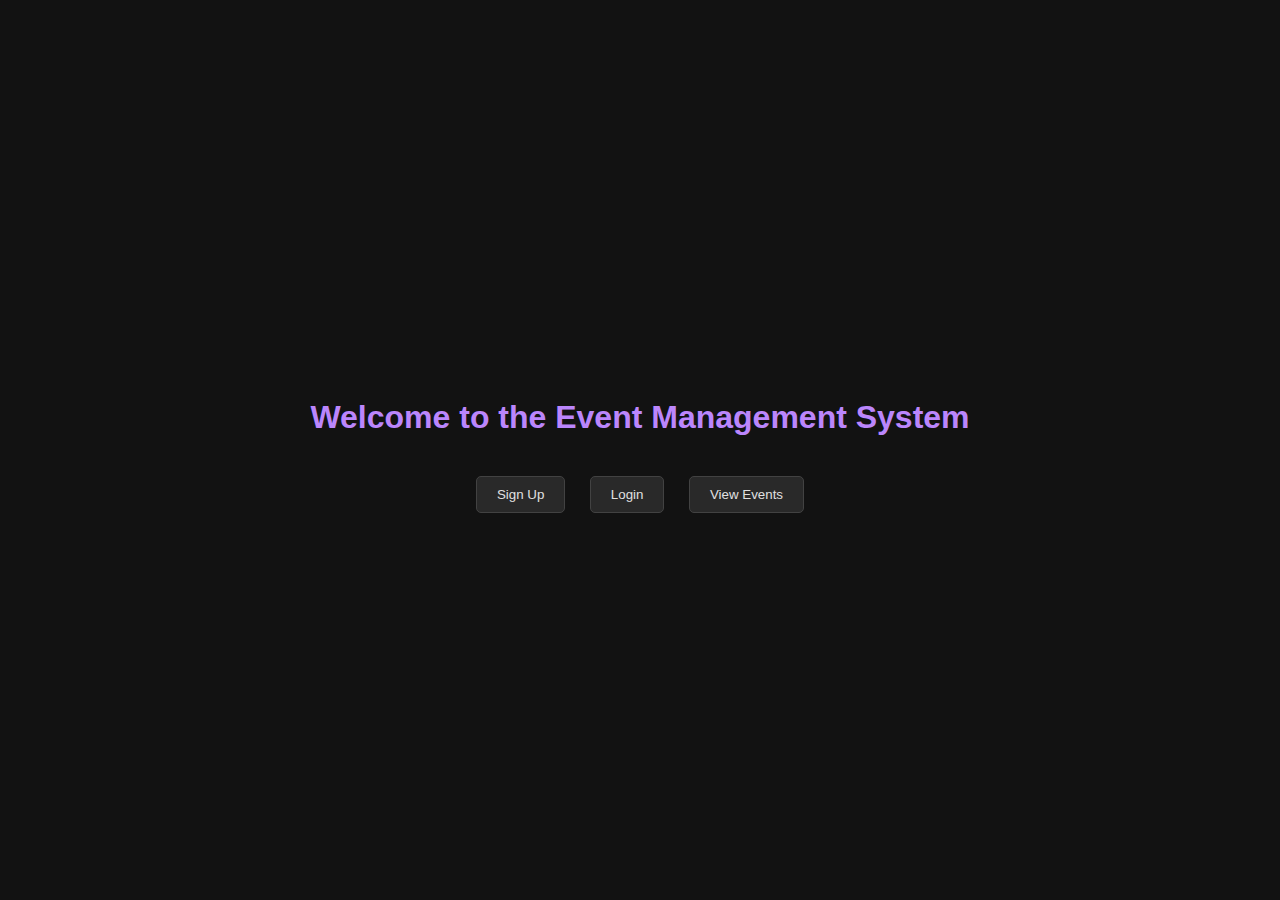
<file: index.html>
<!DOCTYPE html>
<html lang="en">
<head>
    <meta charset="UTF-8">
    <meta name="viewport" content="width=device-width, initial-scale=1.0">
    <title>Event Management System</title>
    <style>
        body {
            background-color: #121212; /* Dark background */
            color: #e0e0e0; /* Light text */
            font-family: sans-serif;
            display: flex;
            justify-content: center;
            align-items: center;
            min-height: 100vh;
            margin: 0;
        }

        .container {
            text-align: center;
        }

        h1 {
            color: #bb86fc; /* Purple accent for heading */
            margin-bottom: 30px;
        }

        button {
            background-color: #292929; /* Darker button background */
            color: #e0e0e0;
            border: 1px solid #424242; /* Slightly lighter border */
            padding: 10px 20px;
            margin: 10px;
            cursor: pointer;
            border-radius: 5px;
            transition: background-color 0.3s ease, color 0.3s ease;
        }

        button:hover {
            background-color: #bb86fc; /* Purple hover effect */
            color: #121212;
            border-color: #bb86fc;
        }

        a {
            text-decoration: none;
        }
    </style>
</head>
<body>
    <div class="container">
        <h1>Welcome to the Event Management System</h1>
        <a href="signup.html"><button>Sign Up</button></a>
        <a href="login.html"><button>Login</button></a>
        <a href="view-events.html"><button>View Events</button></a>
    </div>
</body>
</html>
</file>
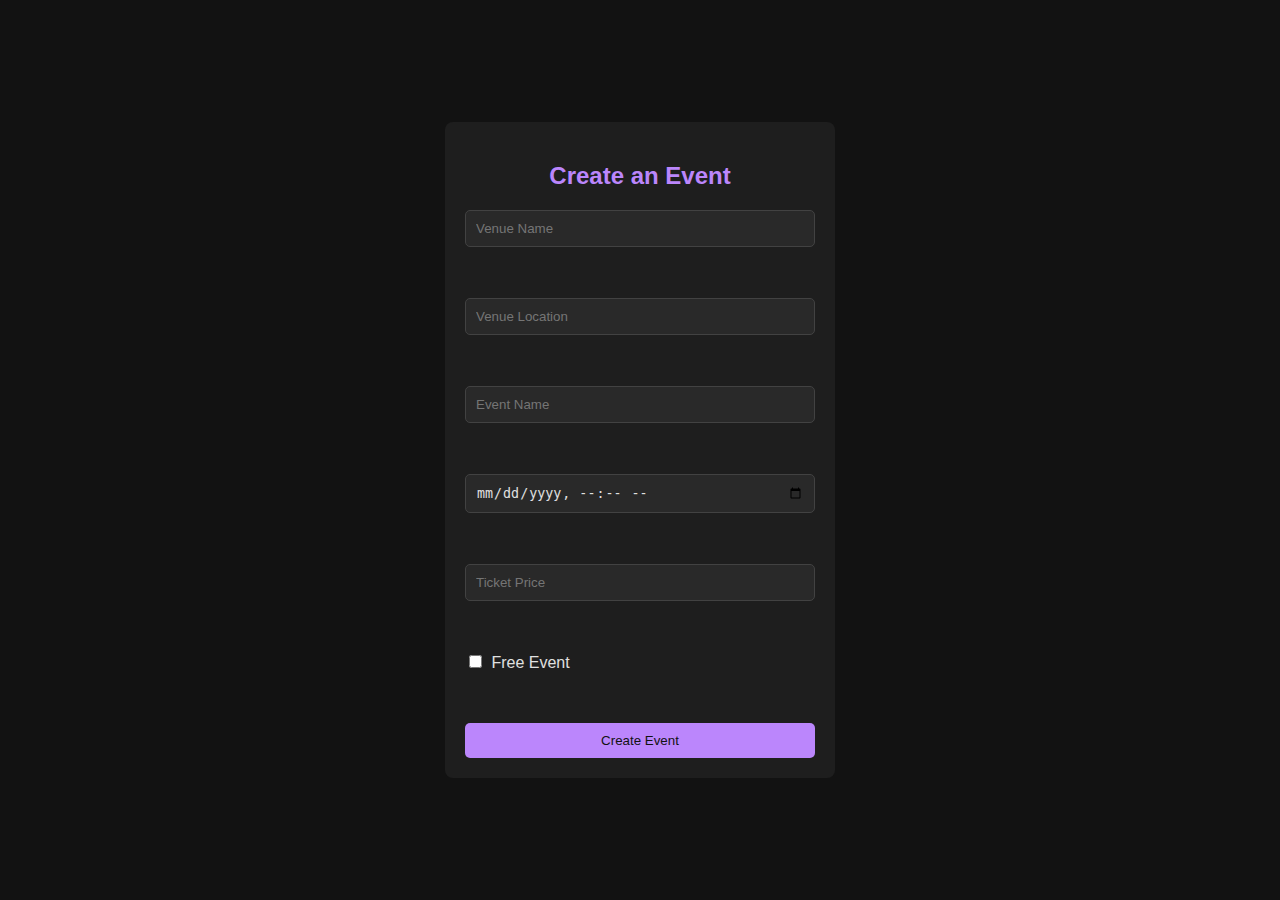
<file: create-event.html>
<!DOCTYPE html>
<html lang="en">
<head>
    <meta charset="UTF-8">
    <meta name="viewport" content="width=device-width, initial-scale=1.0">
    <title>Create Event</title>
    <style>
        body {
            background-color: #121212;
            color: #e0e0e0;
            font-family: sans-serif;
            display: flex;
            justify-content: center;
            align-items: center;
            min-height: 100vh;
            margin: 0;
        }

        .container {
            width: 350px;
            padding: 20px;
            border-radius: 8px;
            background-color: #1e1e1e; /* Slightly lighter container */
        }

        h2 {
            color: #bb86fc;
            text-align: center;
            margin-bottom: 20px;
        }

        input[type="text"],
        input[type="datetime-local"],
        input[type="number"] {
            width: calc(100% - 22px); /* Account for padding and border */
            padding: 10px;
            margin-bottom: 15px;
            border: 1px solid #424242;
            background-color: #292929;
            color: #e0e0e0;
            border-radius: 5px;
        }

        input[type="checkbox"] {
            margin-right: 5px;
        }

        label {
            display: block;
            margin-bottom: 15px;
        }

        button {
            background-color: #bb86fc;
            color: #121212;
            border: none;
            padding: 10px 20px;
            border-radius: 5px;
            cursor: pointer;
            width: 100%;
            transition: background-color 0.3s ease;
        }

        button:hover {
            background-color: #9c68e0; /* Slightly darker purple on hover */
        }

        form {
            display: flex;
            flex-direction: column;
        }

    </style>
</head>
<body>
    <div class="container">
        <h2>Create an Event</h2>
        <form action="" method="POST">
            <input type="text" name="venue_name" placeholder="Venue Name" required><br><br>
            <input type="text" name="venue_location" placeholder="Venue Location" required><br><br>
            <input type="text" name="event_name" placeholder="Event Name" required><br><br>
            <input type="datetime-local" name="event_day_time" required><br><br>
            <input type="number" name="event_amount" placeholder="Ticket Price" required><br><br>
            <label><input type="checkbox" name="is_free_event" value="1"> Free Event</label><br><br>
            <button type="submit">Create Event</button>
        </form>
    </div>
</body>
</html>
</file>
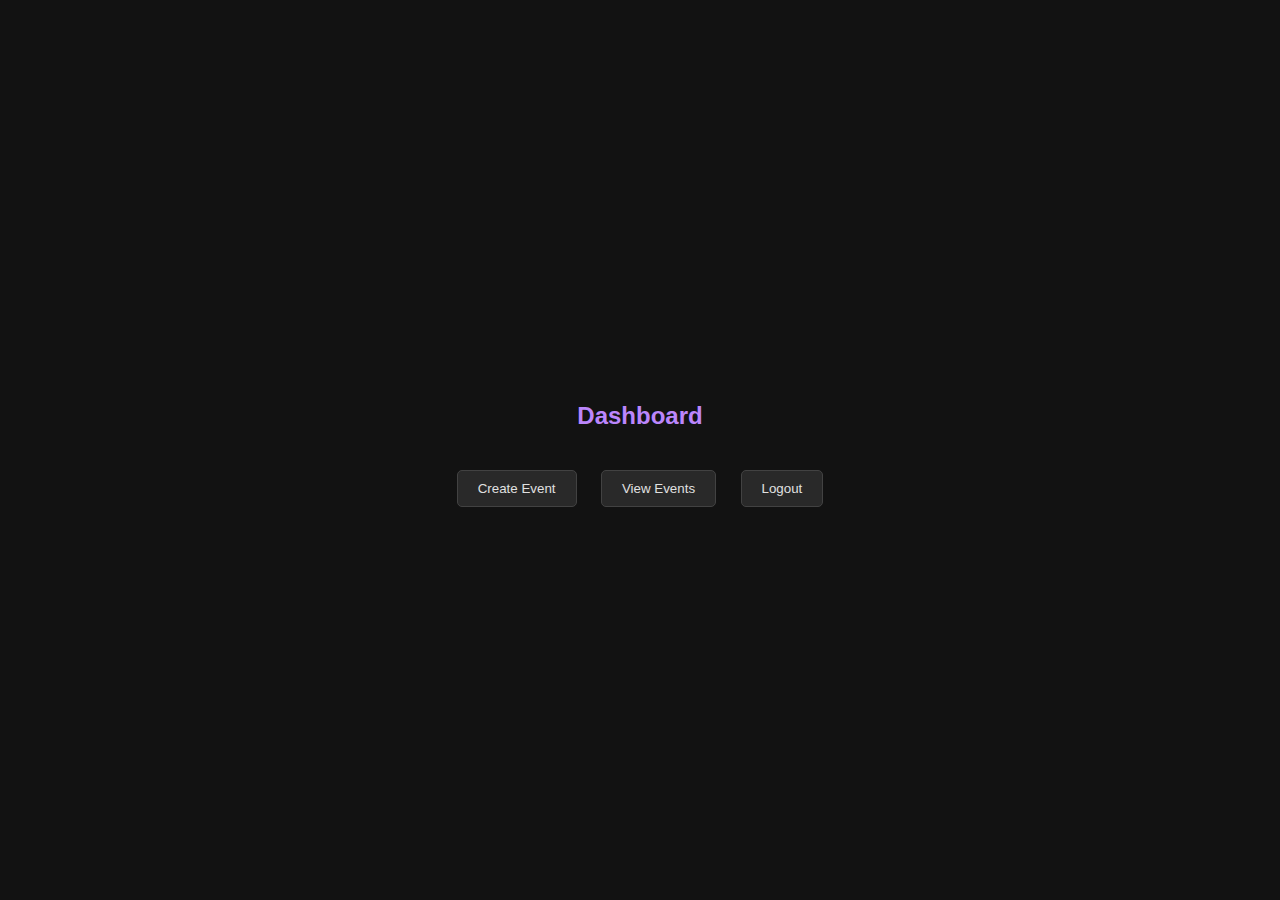
<file: dashboard.html>
<!DOCTYPE html>
<html lang="en">
<head>
    <meta charset="UTF-8">
    <meta name="viewport" content="width=device-width, initial-scale=1.0">
    <title>Dashboard</title>
    <style>
        body {
            background-color: #121212;
            color: #e0e0e0;
            font-family: sans-serif;
            display: flex;
            justify-content: center;
            align-items: center;
            min-height: 100vh;
            margin: 0;
        }

        .container {
            text-align: center;
        }

        h2 {
            color: #bb86fc;
            margin-bottom: 30px;
        }

        button {
            background-color: #292929;
            color: #e0e0e0;
            border: 1px solid #424242;
            padding: 10px 20px;
            margin: 10px;
            cursor: pointer;
            border-radius: 5px;
            transition: background-color 0.3s ease, color 0.3s ease;
        }

        button:hover {
            background-color: #bb86fc;
            color: #121212;
            border-color: #bb86fc;
        }

        a {
            text-decoration: none;
        }
    </style>
</head>
<body>
    <div class="container">
        <h2>Dashboard</h2>
        <a href="create-event.html"><button>Create Event</button></a>
        <a href="view-events.html"><button>View Events</button></a>
        <a href="php-code/logout.php"><button>Logout</button></a>
    </div>
</body>
</html>
</file>
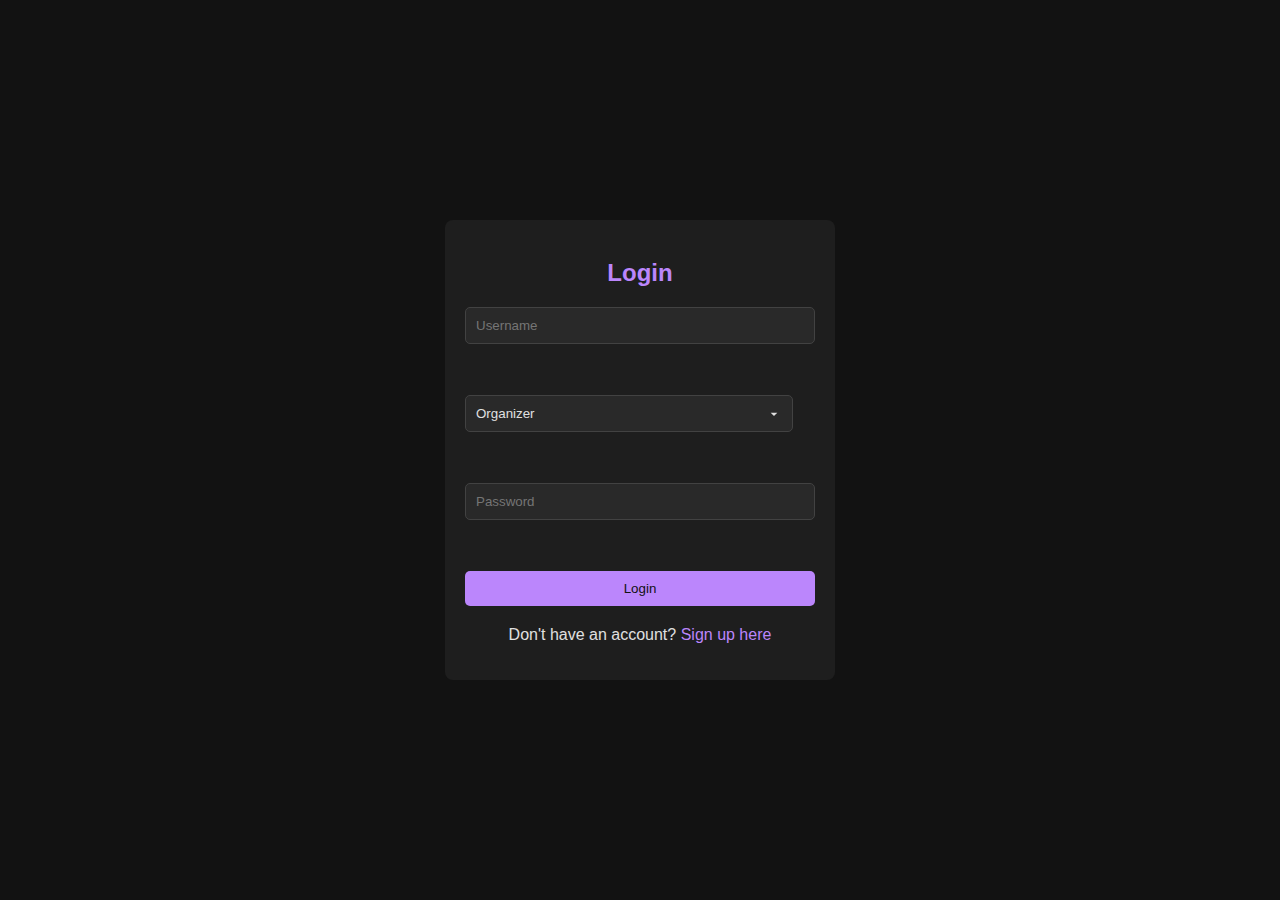
<file: login.html>
<!DOCTYPE html>
<html lang="en">
<head>
    <meta charset="UTF-8">
    <meta name="viewport" content="width=device-width, initial-scale=1.0">
    <title>Login</title>
    <style>
        body {
            background-color: #121212;
            color: #e0e0e0;
            font-family: sans-serif;
            display: flex;
            justify-content: center;
            align-items: center;
            min-height: 100vh;
            margin: 0;
        }

        .container {
            width: 350px;
            padding: 20px;
            border-radius: 8px;
            background-color: #1e1e1e;
        }

        h2 {
            color: #bb86fc;
            text-align: center;
            margin-bottom: 20px;
        }

        input[type="text"],
        input[type="password"],
        select {
            width: calc(100% - 22px);
            padding: 10px;
            margin-bottom: 15px;
            border: 1px solid #424242;
            background-color: #292929;
            color: #e0e0e0;
            border-radius: 5px;
        }

        select {
          appearance: none; /* Remove default arrow */
          background-image: url('data:image/svg+xml;utf8,<svg fill="%23e0e0e0" height="24" viewBox="0 0 24 24" width="24" xmlns="http://www.w3.org/2000/svg"><path d="M7 10l5 5 5-5z"/><path d="M0 0h24v24H0z" fill="none"/></svg>'); /* Add custom arrow */
          background-repeat: no-repeat;
          background-position: right 10px top 50%;
          background-size: 16px;
        }

        button {
            background-color: #bb86fc;
            color: #121212;
            border: none;
            padding: 10px 20px;
            border-radius: 5px;
            cursor: pointer;
            width: 100%;
            transition: background-color 0.3s ease;
        }

        button:hover {
            background-color: #9c68e0;
        }

        p {
            text-align: center;
            margin-top: 20px;
        }

        a {
            color: #bb86fc;
            text-decoration: none;
        }

        a:hover {
            text-decoration: underline;
        }
        form {
            display: flex;
            flex-direction: column;
        }
    </style>
</head>
<body>
    <div class="container">
        <h2>Login</h2>
        <form action="php-code/login.php" method="POST">
            <input type="text" name="username" placeholder="Username" required><br><br>
            <select name="role">
                <option value="organizer">Organizer</option>
                <option value="attendee">Attendee</option>
                <option value="admin">Admin</option>
            </select><br><br>
            <input type="password" name="password" placeholder="Password" required><br><br>
            <button type="submit">Login</button>
        </form>
        <p>Don't have an account? <a href="signup.html">Sign up here</a></p>
    </div>
</body>
</html>
</file>
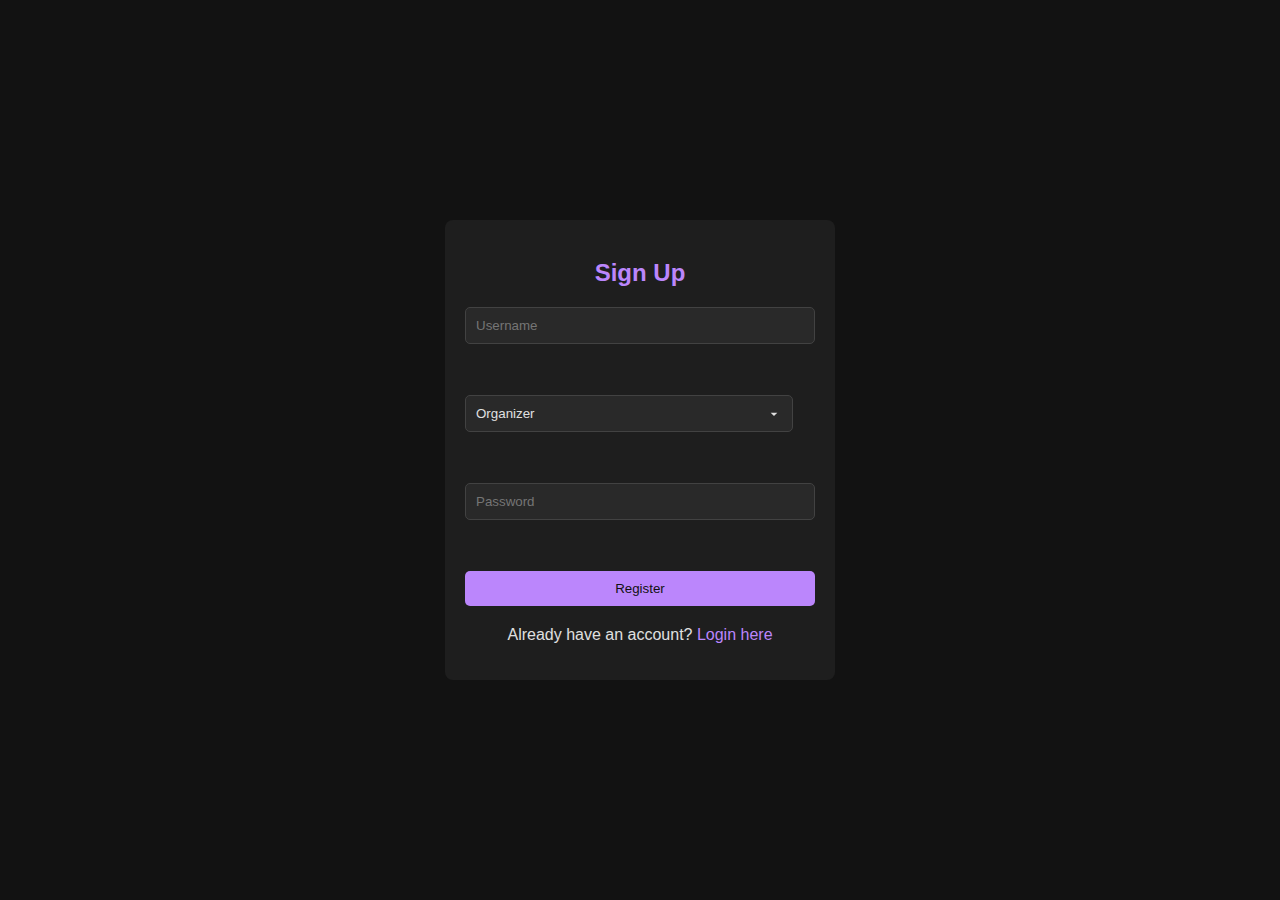
<file: signup.html>
<!DOCTYPE html>
<html lang="en">
<head>
    <meta charset="UTF-8">
    <meta name="viewport" content="width=device-width, initial-scale=1.0">
    <title>Sign Up</title>
    <style>
        body {
            background-color: #121212;
            color: #e0e0e0;
            font-family: sans-serif;
            display: flex;
            justify-content: center;
            align-items: center;
            min-height: 100vh;
            margin: 0;
        }

        .container {
            width: 350px;
            padding: 20px;
            border-radius: 8px;
            background-color: #1e1e1e;
        }

        h2 {
            color: #bb86fc;
            text-align: center;
            margin-bottom: 20px;
        }

        input[type="text"],
        input[type="password"],
        select {
            width: calc(100% - 22px);
            padding: 10px;
            margin-bottom: 15px;
            border: 1px solid #424242;
            background-color: #292929;
            color: #e0e0e0;
            border-radius: 5px;
        }

        select {
          appearance: none;
          background-image: url('data:image/svg+xml;utf8,<svg fill="%23e0e0e0" height="24" viewBox="0 0 24 24" width="24" xmlns="http://www.w3.org/2000/svg"><path d="M7 10l5 5 5-5z"/><path d="M0 0h24v24H0z" fill="none"/></svg>');
          background-repeat: no-repeat;
          background-position: right 10px top 50%;
          background-size: 16px;
        }

        button {
            background-color: #bb86fc;
            color: #121212;
            border: none;
            padding: 10px 20px;
            border-radius: 5px;
            cursor: pointer;
            width: 100%;
            transition: background-color 0.3s ease;
        }

        button:hover {
            background-color: #9c68e0;
        }

        p {
            text-align: center;
            margin-top: 20px;
        }

        a {
            color: #bb86fc;
            text-decoration: none;
        }

        a:hover {
            text-decoration: underline;
        }
        form {
            display: flex;
            flex-direction: column;
        }
    </style>
</head>
<body>
    <div class="container">
        <h2>Sign Up</h2>
        <form action="php-code/signup.php" method="POST">
            <input type="text" name="username" placeholder="Username" required><br><br>
            <select name="role">
                <option value="organizer">Organizer</option>
                <option value="attendee">Attendee</option>
                <option value="admin">Admin</option>
            </select><br><br>
            <input type="password" name="password" placeholder="Password" required><br><br>
            <button type="submit">Register</button>
        </form>
        <p>Already have an account? <a href="login.html">Login here</a></p>
    </div>
</body>
</html>
</file>
